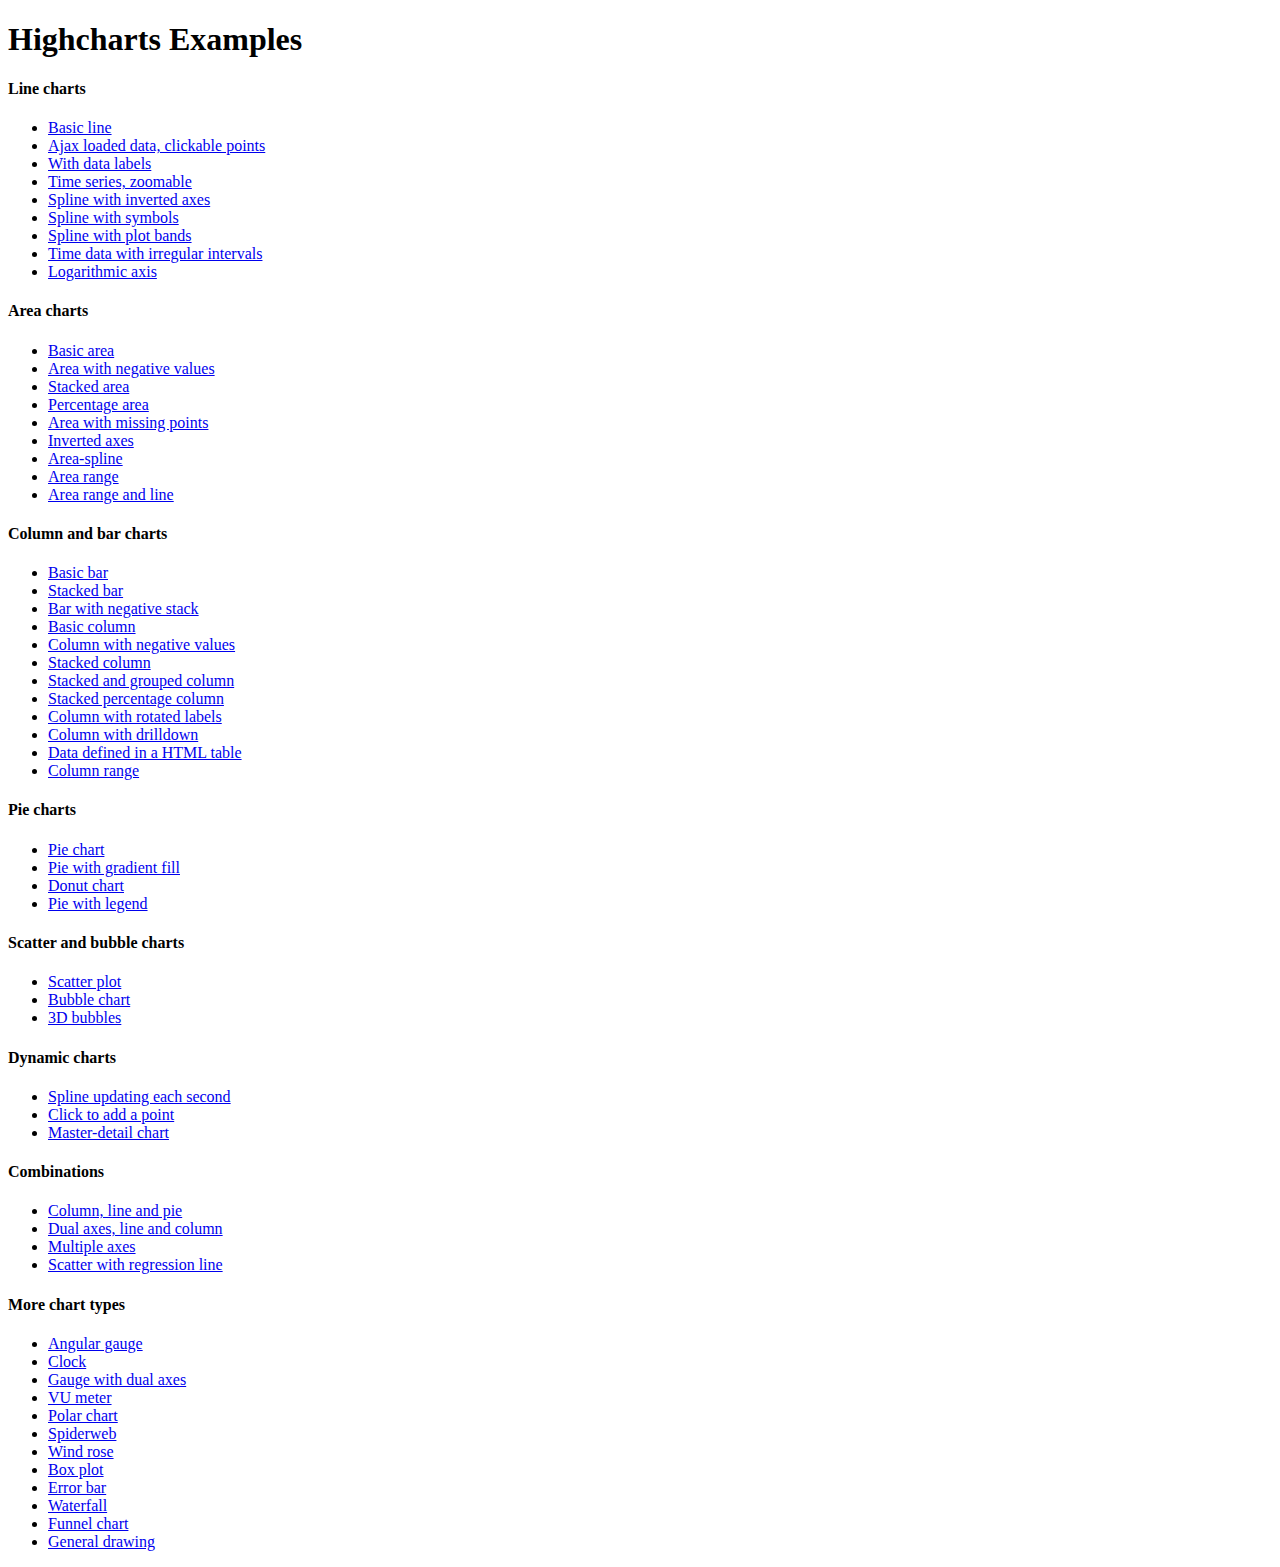
<file: barylka_django/web/static/charts/index.htm>
<!DOCTYPE HTML PUBLIC "-//W3C//DTD HTML 4.01//EN" "http://www.w3.org/TR/html4/strict.dtd">
<html>
	<head>
		<meta http-equiv="Content-Type" content="text/html; charset=iso-utf-8" />
		<title>Highcharts Examples</title>
	</head>
	<body>
		<h1>Highcharts Examples</h1>
		<h4>Line charts</h4>
		<ul>
			<li><a href="examples/line-basic/index.htm">Basic line</a></li>
			<li><a href="examples/line-ajax/index.htm">Ajax loaded data, clickable points</a></li>
			<li><a href="examples/line-labels/index.htm">With data labels</a></li>
			<li><a href="examples/line-time-series/index.htm">Time series, zoomable</a></li>
			<li><a href="examples/spline-inverted/index.htm">Spline with inverted axes</a></li>
			<li><a href="examples/spline-symbols/index.htm">Spline with symbols</a></li>
			<li><a href="examples/spline-plot-bands/index.htm">Spline with plot bands</a></li>
			<li><a href="examples/spline-irregular-time/index.htm">Time data with irregular intervals</a></li>
			<li><a href="examples/line-log-axis/index.htm">Logarithmic axis</a></li>
		</ul>
		<h4>Area charts</h4>
		<ul>
			<li><a href="examples/area-basic/index.htm">Basic area</a></li>
			<li><a href="examples/area-negative/index.htm">Area with negative values</a></li>
			<li><a href="examples/area-stacked/index.htm">Stacked area</a></li>
			<li><a href="examples/area-stacked-percent/index.htm">Percentage area</a></li>
			<li><a href="examples/area-missing/index.htm">Area with missing points</a></li>
			<li><a href="examples/area-inverted/index.htm">Inverted axes</a></li>
			<li><a href="examples/areaspline/index.htm">Area-spline</a></li>
			<li><a href="examples/arearange/index.htm">Area range</a></li>
			<li><a href="examples/arearange-line/index.htm">Area range and line</a></li>
		</ul>
		<h4>Column and bar charts</h4>
		<ul>
			<li><a href="examples/bar-basic/index.htm">Basic bar</a></li>
			<li><a href="examples/bar-stacked/index.htm">Stacked bar</a></li>
			<li><a href="examples/bar-negative-stack/index.htm">Bar with negative stack</a></li>
			<li><a href="examples/column-basic/index.htm">Basic column</a></li>
			<li><a href="examples/column-negative/index.htm">Column with negative values</a></li>
			<li><a href="examples/column-stacked/index.htm">Stacked column</a></li>
			<li><a href="examples/column-stacked-and-grouped/index.htm">Stacked and grouped column</a></li>
			<li><a href="examples/column-stacked-percent/index.htm">Stacked percentage column</a></li>
			<li><a href="examples/column-rotated-labels/index.htm">Column with rotated labels</a></li>
			<li><a href="examples/column-drilldown/index.htm">Column with drilldown</a></li>
			<li><a href="examples/column-parsed/index.htm">Data defined in a HTML table</a></li>
			<li><a href="examples/columnrange/index.htm">Column range</a></li>
		</ul>
		<h4>Pie charts</h4>
		<ul>
			<li><a href="examples/pie-basic/index.htm">Pie chart</a></li>
			<li><a href="examples/pie-gradient/index.htm">Pie with gradient fill</a></li>
			<li><a href="examples/pie-donut/index.htm">Donut chart</a></li>
			<li><a href="examples/pie-legend/index.htm">Pie with legend</a></li>
		</ul>
		<h4>Scatter and bubble charts</h4>
		<ul>
			<li><a href="examples/scatter/index.htm">Scatter plot</a></li>
			<li><a href="examples/bubble/index.htm">Bubble chart</a></li>
			<li><a href="examples/bubble-3d/index.htm">3D bubbles</a></li>
		</ul>
		<h4>Dynamic charts</h4>
		<ul>
			<li><a href="examples/dynamic-update/index.htm">Spline updating each second</a></li>
			<li><a href="examples/dynamic-click-to-add/index.htm">Click to add a point</a></li>
			<li><a href="examples/dynamic-master-detail/index.htm">Master-detail chart</a></li>
		</ul>
		<h4>Combinations</h4>
		<ul>
			<li><a href="examples/combo/index.htm">Column, line and pie</a></li>
			<li><a href="examples/combo-dual-axes/index.htm">Dual axes, line and column</a></li>
			<li><a href="examples/combo-multi-axes/index.htm">Multiple axes</a></li>
			<li><a href="examples/combo-regression/index.htm">Scatter with regression line</a></li>
		</ul>
		<h4>More chart types</h4>
		<ul>
			<li><a href="examples/gauge-speedometer/index.htm">Angular gauge</a></li>
			<li><a href="examples/gauge-clock/index.htm">Clock</a></li>
			<li><a href="examples/gauge-dual/index.htm">Gauge with dual axes</a></li>
			<li><a href="examples/gauge-vu-meter/index.htm">VU meter</a></li>
			<li><a href="examples/polar/index.htm">Polar chart</a></li>
			<li><a href="examples/polar-spider/index.htm">Spiderweb</a></li>
			<li><a href="examples/polar-wind-rose/index.htm">Wind rose</a></li>
			<li><a href="examples/box-plot/index.htm">Box plot</a></li>
			<li><a href="examples/error-bar/index.htm">Error bar</a></li>
			<li><a href="examples/waterfall/index.htm">Waterfall</a></li>
			<li><a href="examples/funnel/index.htm">Funnel chart</a></li>
			<li><a href="examples/renderer/index.htm">General drawing</a></li>
		</ul>
	</body>
</html>
</file>
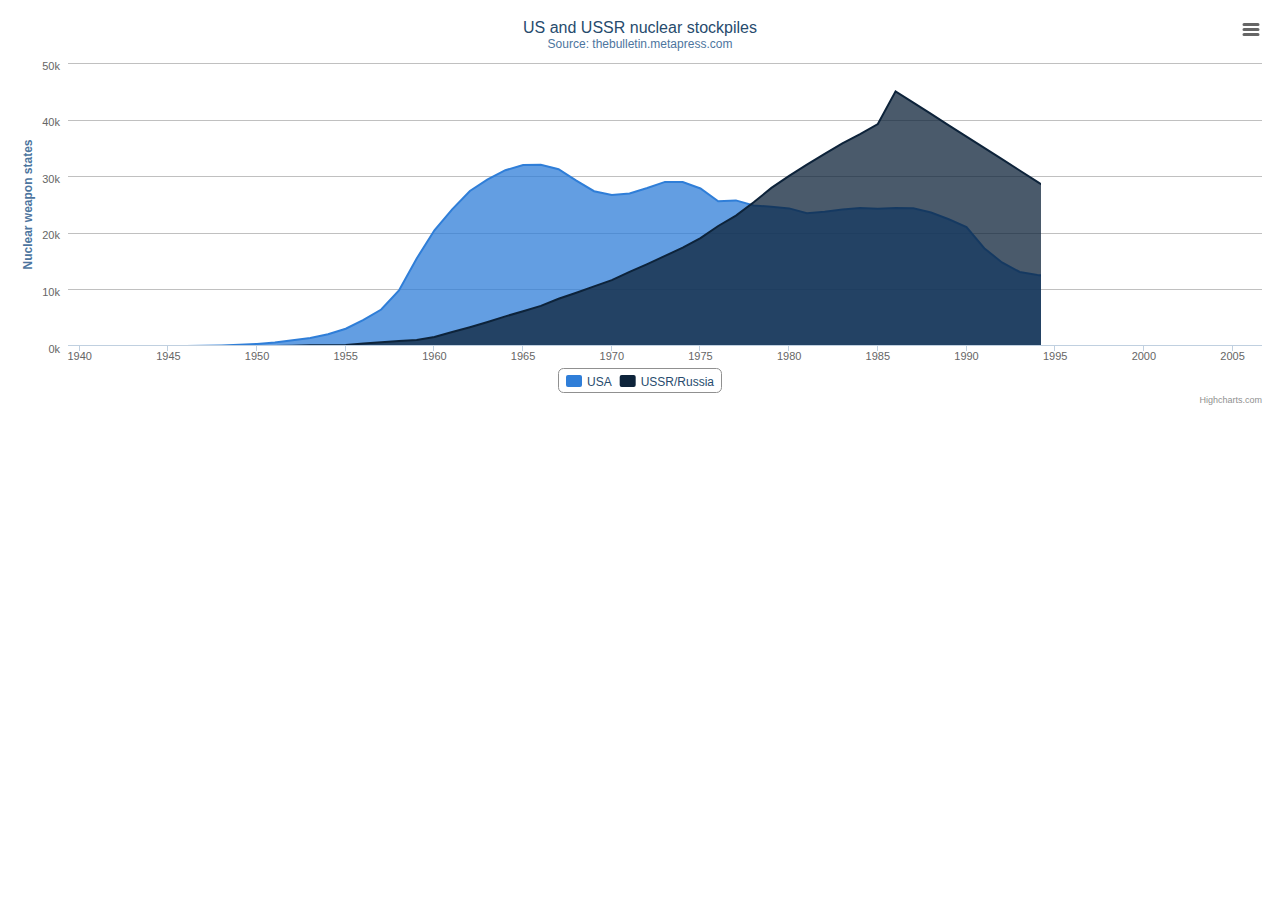
<file: barylka_django/web/static/charts/examples/area-basic/index.htm>
<!DOCTYPE HTML>
<html>
	<head>
		<meta http-equiv="Content-Type" content="text/html; charset=utf-8">
		<title>Highcharts Example</title>

		<script type="text/javascript" src="http://ajax.googleapis.com/ajax/libs/jquery/1.8.2/jquery.min.js"></script>
		<script type="text/javascript">
$(function () {
        $('#container').highcharts({
            chart: {
                type: 'area'
            },
            title: {
                text: 'US and USSR nuclear stockpiles'
            },
            subtitle: {
                text: 'Source: <a href="http://thebulletin.metapress.com/content/c4120650912x74k7/fulltext.pdf">'+
                    'thebulletin.metapress.com</a>'
            },
            xAxis: {
                labels: {
                    formatter: function() {
                        return this.value; // clean, unformatted number for year
                    }
                }
            },
            yAxis: {
                title: {
                    text: 'Nuclear weapon states'
                },
                labels: {
                    formatter: function() {
                        return this.value / 1000 +'k';
                    }
                }
            },
            tooltip: {
                pointFormat: '{series.name} produced <b>{point.y:,.0f}</b><br/>warheads in {point.x}'
            },
            plotOptions: {
                area: {
                    pointStart: 1940,
                    marker: {
                        enabled: false,
                        symbol: 'circle',
                        radius: 2,
                        states: {
                            hover: {
                                enabled: true
                            }
                        }
                    }
                }
            },
            series: [{
                name: 'USA',
                data: [null, null, null, null, null, 6 , 11, 32, 110, 235, 369, 640,
                    1005, 1436, 2063, 3057, 4618, 6444, 9822, 15468, 20434, 24126,
                    27387, 29459, 31056, 31982, 32040, 31233, 29224, 27342, 26662,
                    26956, 27912, 28999, 28965, 27826, 25579, 25722, 24826, 24605,
                    24304, 23464, 23708, 24099, 24357, 24237, 24401, 24344, 23586,
                    22380, 21004, 17287, 14747, 13076, 12555, 12144, 11009, 10950,
                    10871, 10824, 10577, 10527, 10475, 10421, 10358, 10295, 10104 ]
            }, {
                name: 'USSR/Russia',
                data: [null, null, null, null, null, null, null , null , null ,null,
                5, 25, 50, 120, 150, 200, 426, 660, 869, 1060, 1605, 2471, 3322,
                4238, 5221, 6129, 7089, 8339, 9399, 10538, 11643, 13092, 14478,
                15915, 17385, 19055, 21205, 23044, 25393, 27935, 30062, 32049,
                33952, 35804, 37431, 39197, 45000, 43000, 41000, 39000, 37000,
                35000, 33000, 31000, 29000, 27000, 25000, 24000, 23000, 22000,
                21000, 20000, 19000, 18000, 18000, 17000, 16000]
            }]
        });
    });
    

		</script>
	</head>
	<body>
<script src="../../js/highcharts.js"></script>
<script src="../../js/modules/exporting.js"></script>

<div id="container" style="min-width: 400px; height: 400px; margin: 0 auto"></div>

	</body>
</html>
</file>
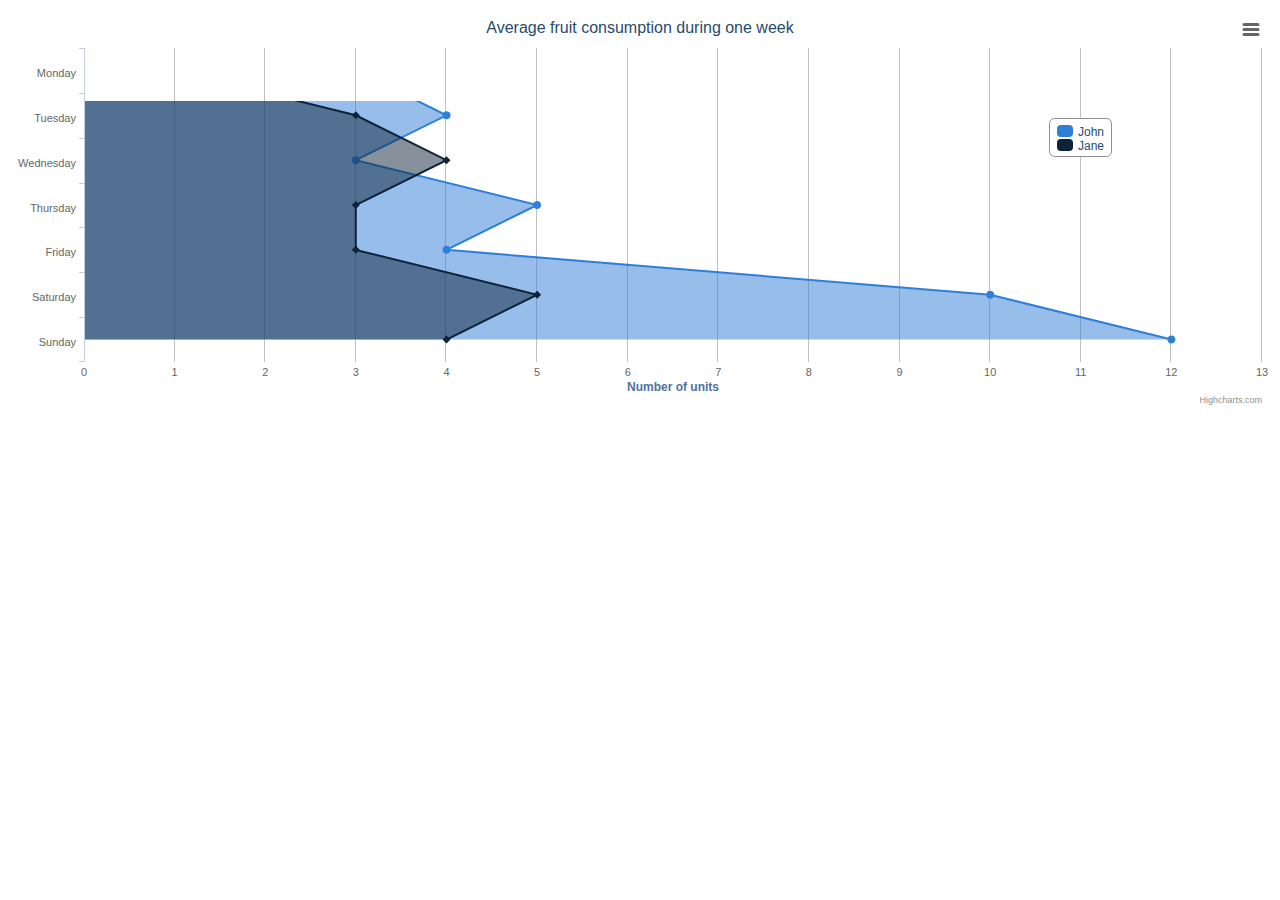
<file: barylka_django/web/static/charts/examples/area-inverted/index.htm>
<!DOCTYPE HTML>
<html>
	<head>
		<meta http-equiv="Content-Type" content="text/html; charset=utf-8">
		<title>Highcharts Example</title>

		<script type="text/javascript" src="http://ajax.googleapis.com/ajax/libs/jquery/1.8.2/jquery.min.js"></script>
		<script type="text/javascript">
$(function () {
        $('#container').highcharts({
            chart: {
                type: 'area',
                inverted: true
            },
            title: {
                text: 'Average fruit consumption during one week'
            },
            subtitle: {
                style: {
                    position: 'absolute',
                    right: '0px',
                    bottom: '10px'
                }
            },
            legend: {
                layout: 'vertical',
                align: 'right',
                verticalAlign: 'top',
                x: -150,
                y: 100,
                floating: true,
                borderWidth: 1,
                backgroundColor: '#FFFFFF'
            },
            xAxis: {
                categories: [
                    'Monday',
                    'Tuesday',
                    'Wednesday',
                    'Thursday',
                    'Friday',
                    'Saturday',
                    'Sunday'
                ]
            },
            yAxis: {
                title: {
                    text: 'Number of units'
                },
                labels: {
                    formatter: function() {
                        return this.value;
                    }
                },
                min: 0
            },
            plotOptions: {
                area: {
                    fillOpacity: 0.5
                }
            },
            series: [{
                name: 'John',
                data: [3, 4, 3, 5, 4, 10, 12]
            }, {
                name: 'Jane',
                data: [1, 3, 4, 3, 3, 5, 4]
            }]
        });
    });
    

		</script>
	</head>
	<body>
<script src="../../js/highcharts.js"></script>
<script src="../../js/modules/exporting.js"></script>

<div id="container" style="min-width: 400px; height: 400px; margin: 0 auto"></div>

	</body>
</html>
</file>
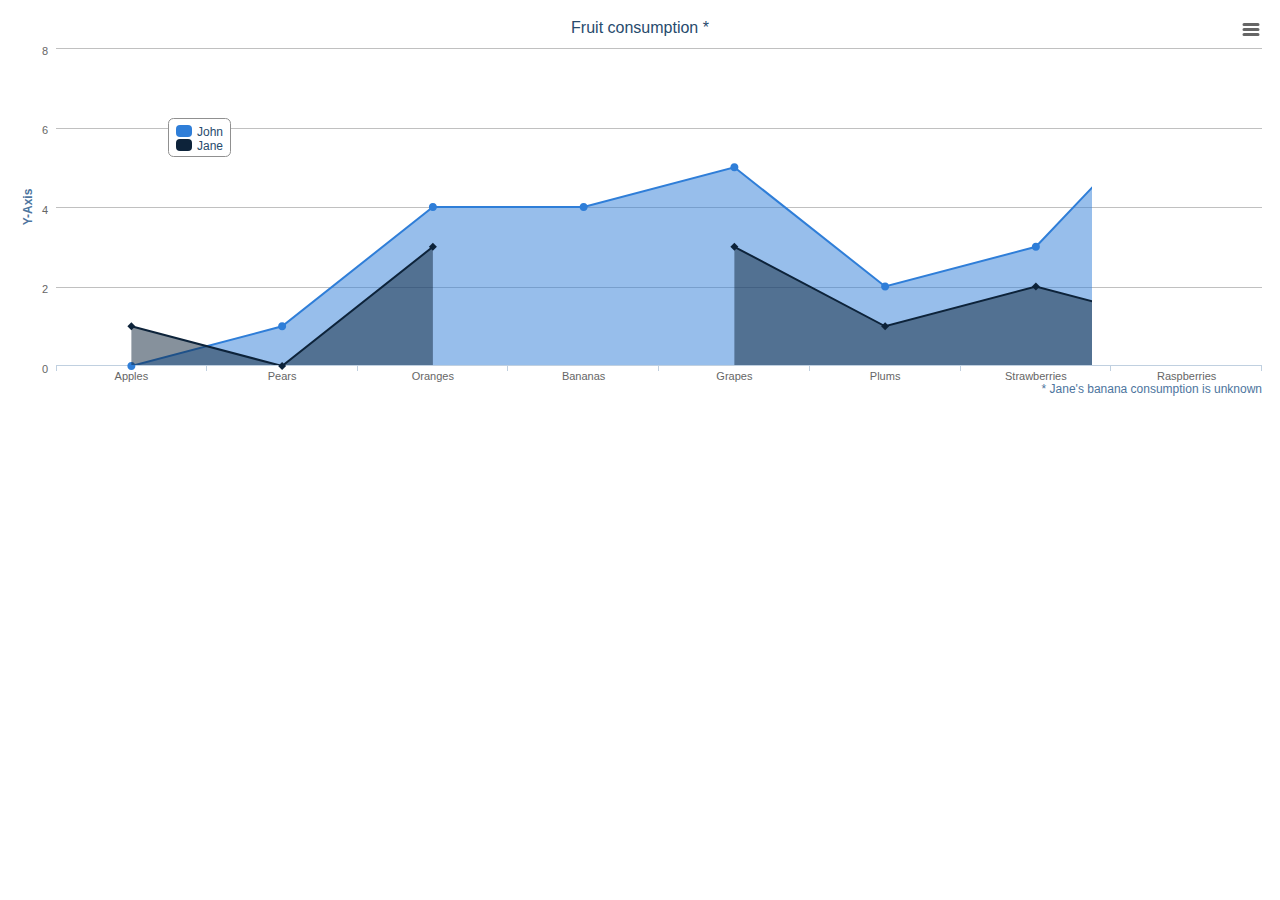
<file: barylka_django/web/static/charts/examples/area-missing/index.htm>
<!DOCTYPE HTML>
<html>
	<head>
		<meta http-equiv="Content-Type" content="text/html; charset=utf-8">
		<title>Highcharts Example</title>

		<script type="text/javascript" src="http://ajax.googleapis.com/ajax/libs/jquery/1.8.2/jquery.min.js"></script>
		<script type="text/javascript">
$(function () {
        $('#container').highcharts({
            chart: {
                type: 'area',
                spacingBottom: 30
            },
            title: {
                text: 'Fruit consumption *'
            },
            subtitle: {
                text: '* Jane\'s banana consumption is unknown',
                floating: true,
                align: 'right',
                verticalAlign: 'bottom',
                y: 15
            },
            legend: {
                layout: 'vertical',
                align: 'left',
                verticalAlign: 'top',
                x: 150,
                y: 100,
                floating: true,
                borderWidth: 1,
                backgroundColor: '#FFFFFF'
            },
            xAxis: {
                categories: ['Apples', 'Pears', 'Oranges', 'Bananas', 'Grapes', 'Plums', 'Strawberries', 'Raspberries']
            },
            yAxis: {
                title: {
                    text: 'Y-Axis'
                },
                labels: {
                    formatter: function() {
                        return this.value;
                    }
                }
            },
            tooltip: {
                formatter: function() {
                    return '<b>'+ this.series.name +'</b><br/>'+
                    this.x +': '+ this.y;
                }
            },
            plotOptions: {
                area: {
                    fillOpacity: 0.5
                }
            },
            credits: {
                enabled: false
            },
            series: [{
                name: 'John',
                data: [0, 1, 4, 4, 5, 2, 3, 7]
            }, {
                name: 'Jane',
                data: [1, 0, 3, null, 3, 1, 2, 1]
            }]
        });
    });
    

		</script>
	</head>
	<body>
<script src="../../js/highcharts.js"></script>
<script src="../../js/modules/exporting.js"></script>

<div id="container" style="min-width: 400px; height: 400px; margin: 0 auto"></div>

	</body>
</html>
</file>
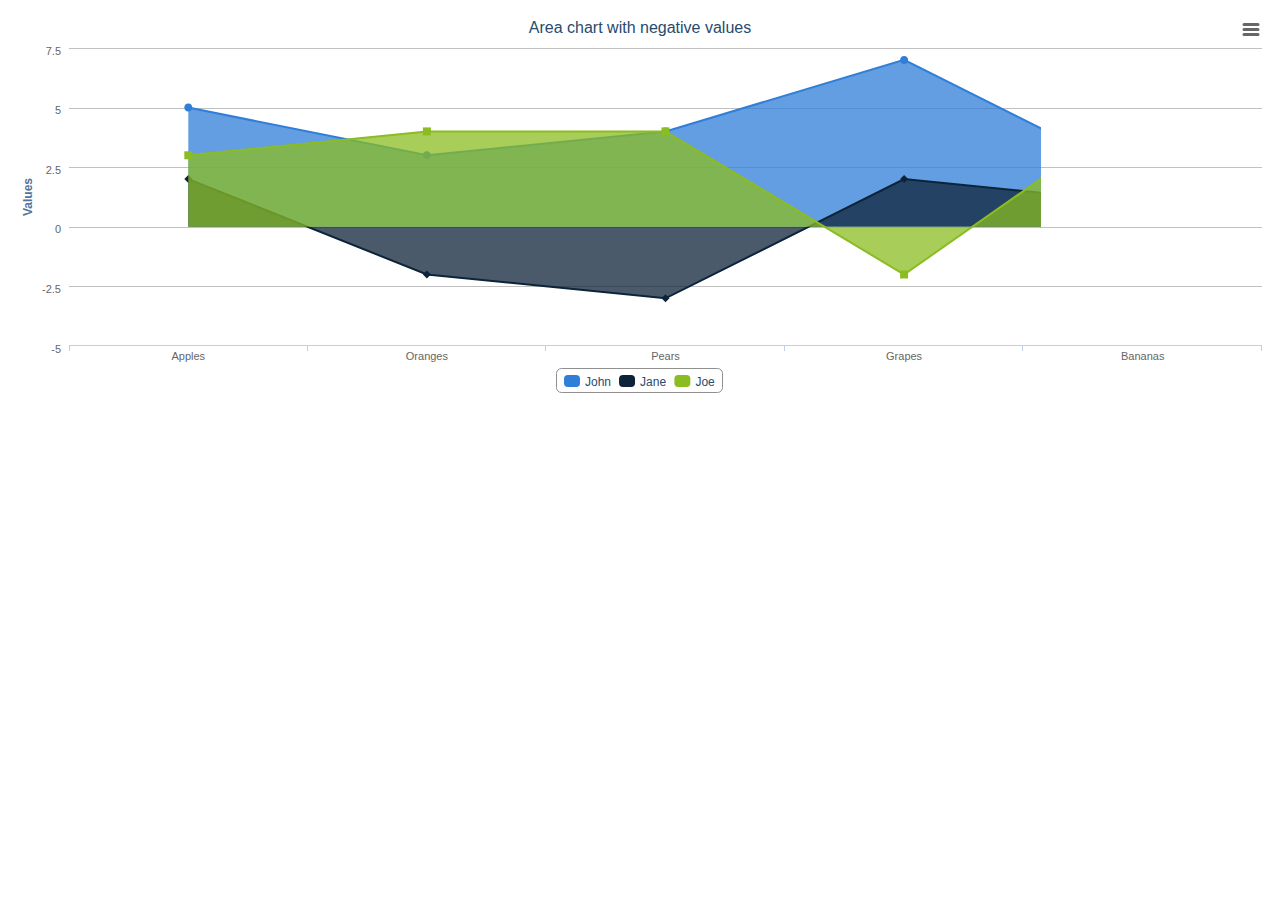
<file: barylka_django/web/static/charts/examples/area-negative/index.htm>
<!DOCTYPE HTML>
<html>
	<head>
		<meta http-equiv="Content-Type" content="text/html; charset=utf-8">
		<title>Highcharts Example</title>

		<script type="text/javascript" src="http://ajax.googleapis.com/ajax/libs/jquery/1.8.2/jquery.min.js"></script>
		<script type="text/javascript">
$(function () {
        $('#container').highcharts({
            chart: {
                type: 'area'
            },
            title: {
                text: 'Area chart with negative values'
            },
            xAxis: {
                categories: ['Apples', 'Oranges', 'Pears', 'Grapes', 'Bananas']
            },
            credits: {
                enabled: false
            },
            series: [{
                name: 'John',
                data: [5, 3, 4, 7, 2]
            }, {
                name: 'Jane',
                data: [2, -2, -3, 2, 1]
            }, {
                name: 'Joe',
                data: [3, 4, 4, -2, 5]
            }]
        });
    });
    

		</script>
	</head>
	<body>
<script src="../../js/highcharts.js"></script>
<script src="../../js/modules/exporting.js"></script>

<div id="container" style="min-width: 400px; height: 400px; margin: 0 auto"></div>

	</body>
</html>
</file>
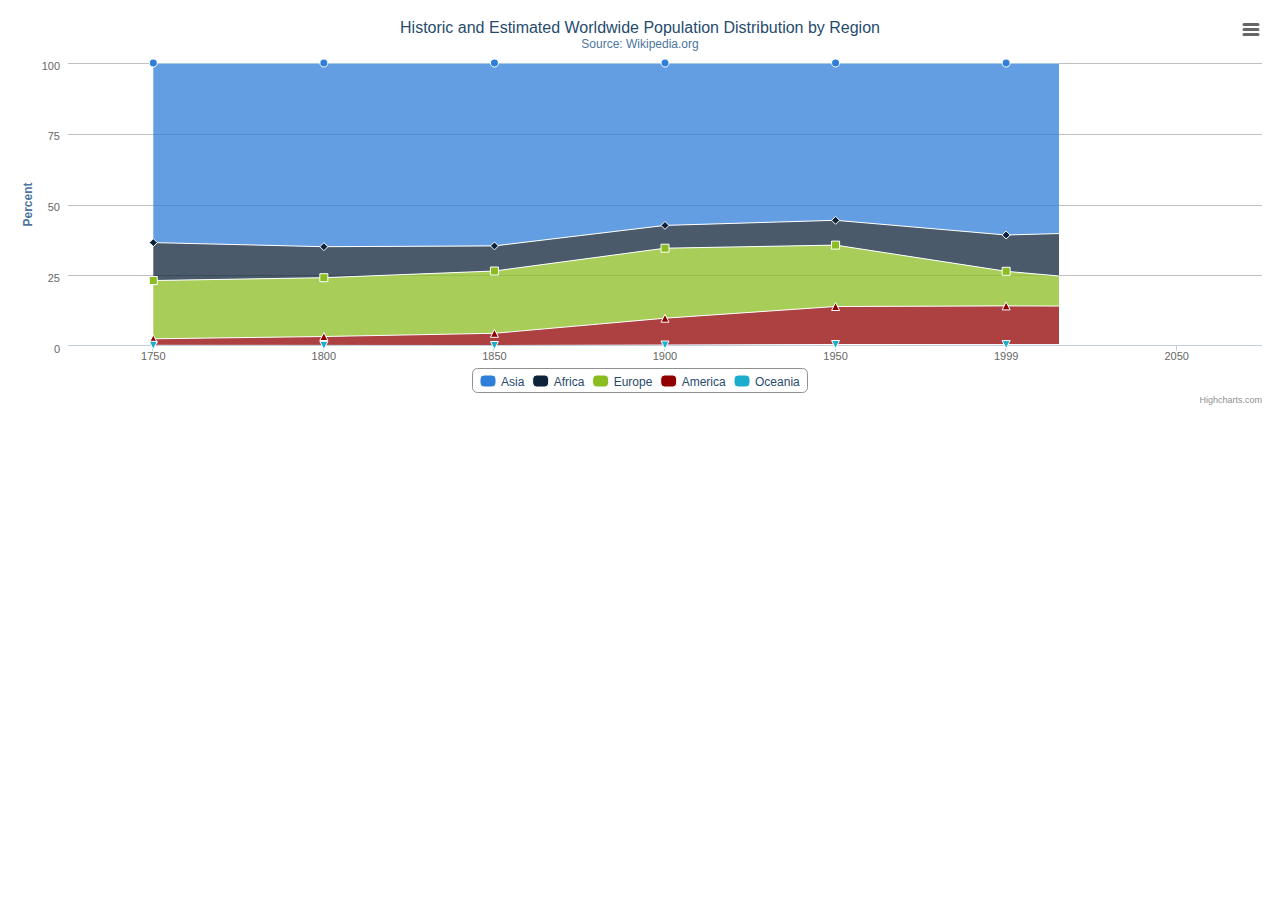
<file: barylka_django/web/static/charts/examples/area-stacked-percent/index.htm>
<!DOCTYPE HTML>
<html>
	<head>
		<meta http-equiv="Content-Type" content="text/html; charset=utf-8">
		<title>Highcharts Example</title>

		<script type="text/javascript" src="http://ajax.googleapis.com/ajax/libs/jquery/1.8.2/jquery.min.js"></script>
		<script type="text/javascript">
$(function () {
        $('#container').highcharts({
            chart: {
                type: 'area'
            },
            title: {
                text: 'Historic and Estimated Worldwide Population Distribution by Region'
            },
            subtitle: {
                text: 'Source: Wikipedia.org'
            },
            xAxis: {
                categories: ['1750', '1800', '1850', '1900', '1950', '1999', '2050'],
                tickmarkPlacement: 'on',
                title: {
                    enabled: false
                }
            },
            yAxis: {
                title: {
                    text: 'Percent'
                }
            },
            tooltip: {
                pointFormat: '<span style="color:{series.color}">{series.name}</span>: <b>{point.percentage:.1f}%</b> ({point.y:,.0f} millions)<br/>',
                shared: true
            },
            plotOptions: {
                area: {
                    stacking: 'percent',
                    lineColor: '#ffffff',
                    lineWidth: 1,
                    marker: {
                        lineWidth: 1,
                        lineColor: '#ffffff'
                    }
                }
            },
            series: [{
                name: 'Asia',
                data: [502, 635, 809, 947, 1402, 3634, 5268]
            }, {
                name: 'Africa',
                data: [106, 107, 111, 133, 221, 767, 1766]
            }, {
                name: 'Europe',
                data: [163, 203, 276, 408, 547, 729, 628]
            }, {
                name: 'America',
                data: [18, 31, 54, 156, 339, 818, 1201]
            }, {
                name: 'Oceania',
                data: [2, 2, 2, 6, 13, 30, 46]
            }]
        });
    });
    

		</script>
	</head>
	<body>
<script src="../../js/highcharts.js"></script>
<script src="../../js/modules/exporting.js"></script>

<div id="container" style="min-width: 400px; height: 400px; margin: 0 auto"></div>

	</body>
</html>
</file>
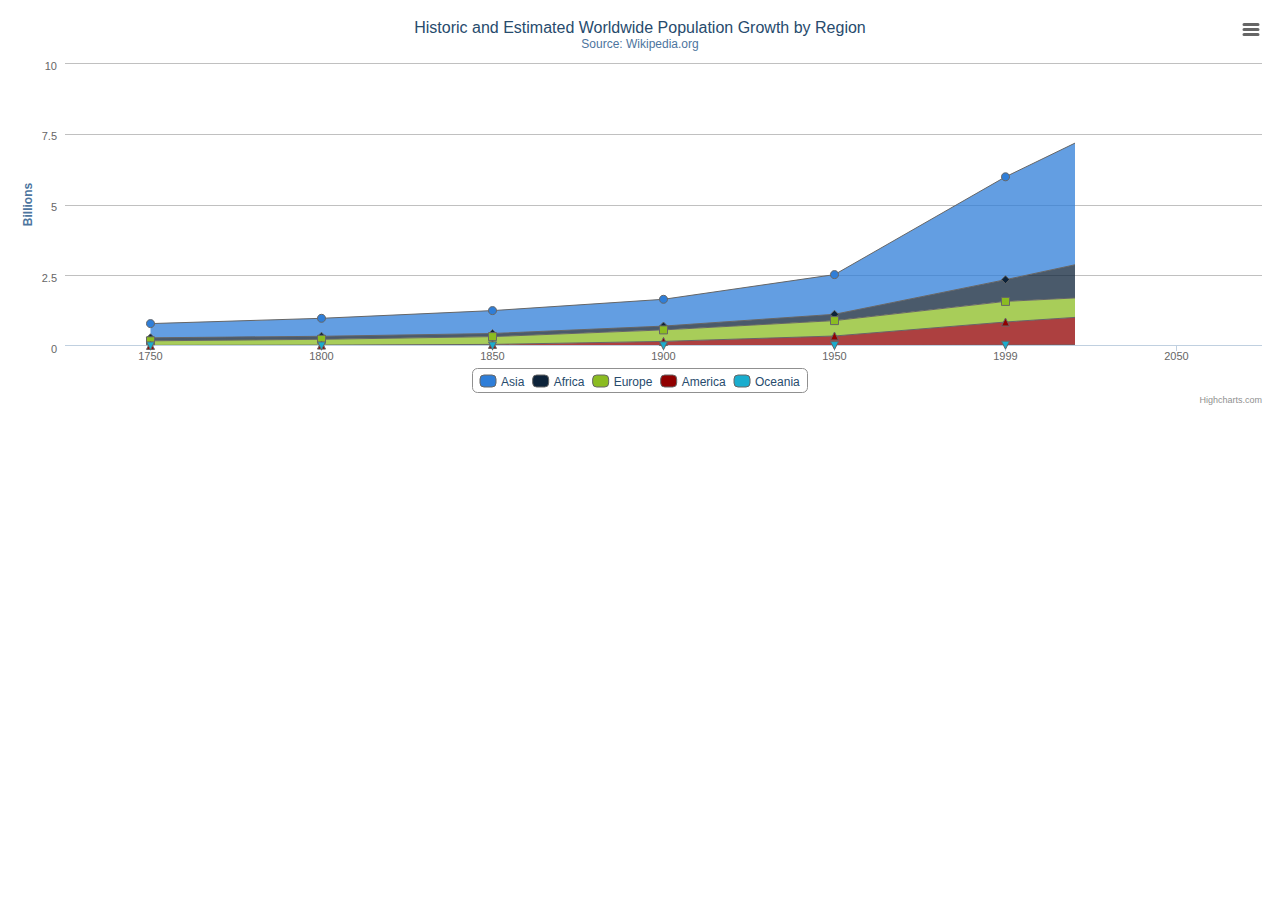
<file: barylka_django/web/static/charts/examples/area-stacked/index.htm>
<!DOCTYPE HTML>
<html>
	<head>
		<meta http-equiv="Content-Type" content="text/html; charset=utf-8">
		<title>Highcharts Example</title>

		<script type="text/javascript" src="http://ajax.googleapis.com/ajax/libs/jquery/1.8.2/jquery.min.js"></script>
		<script type="text/javascript">
$(function () {
        $('#container').highcharts({
            chart: {
                type: 'area'
            },
            title: {
                text: 'Historic and Estimated Worldwide Population Growth by Region'
            },
            subtitle: {
                text: 'Source: Wikipedia.org'
            },
            xAxis: {
                categories: ['1750', '1800', '1850', '1900', '1950', '1999', '2050'],
                tickmarkPlacement: 'on',
                title: {
                    enabled: false
                }
            },
            yAxis: {
                title: {
                    text: 'Billions'
                },
                labels: {
                    formatter: function() {
                        return this.value / 1000;
                    }
                }
            },
            tooltip: {
                shared: true,
                valueSuffix: ' millions'
            },
            plotOptions: {
                area: {
                    stacking: 'normal',
                    lineColor: '#666666',
                    lineWidth: 1,
                    marker: {
                        lineWidth: 1,
                        lineColor: '#666666'
                    }
                }
            },
            series: [{
                name: 'Asia',
                data: [502, 635, 809, 947, 1402, 3634, 5268]
            }, {
                name: 'Africa',
                data: [106, 107, 111, 133, 221, 767, 1766]
            }, {
                name: 'Europe',
                data: [163, 203, 276, 408, 547, 729, 628]
            }, {
                name: 'America',
                data: [18, 31, 54, 156, 339, 818, 1201]
            }, {
                name: 'Oceania',
                data: [2, 2, 2, 6, 13, 30, 46]
            }]
        });
    });
    

		</script>
	</head>
	<body>
<script src="../../js/highcharts.js"></script>
<script src="../../js/modules/exporting.js"></script>

<div id="container" style="min-width: 400px; height: 400px; margin: 0 auto"></div>

	</body>
</html>
</file>
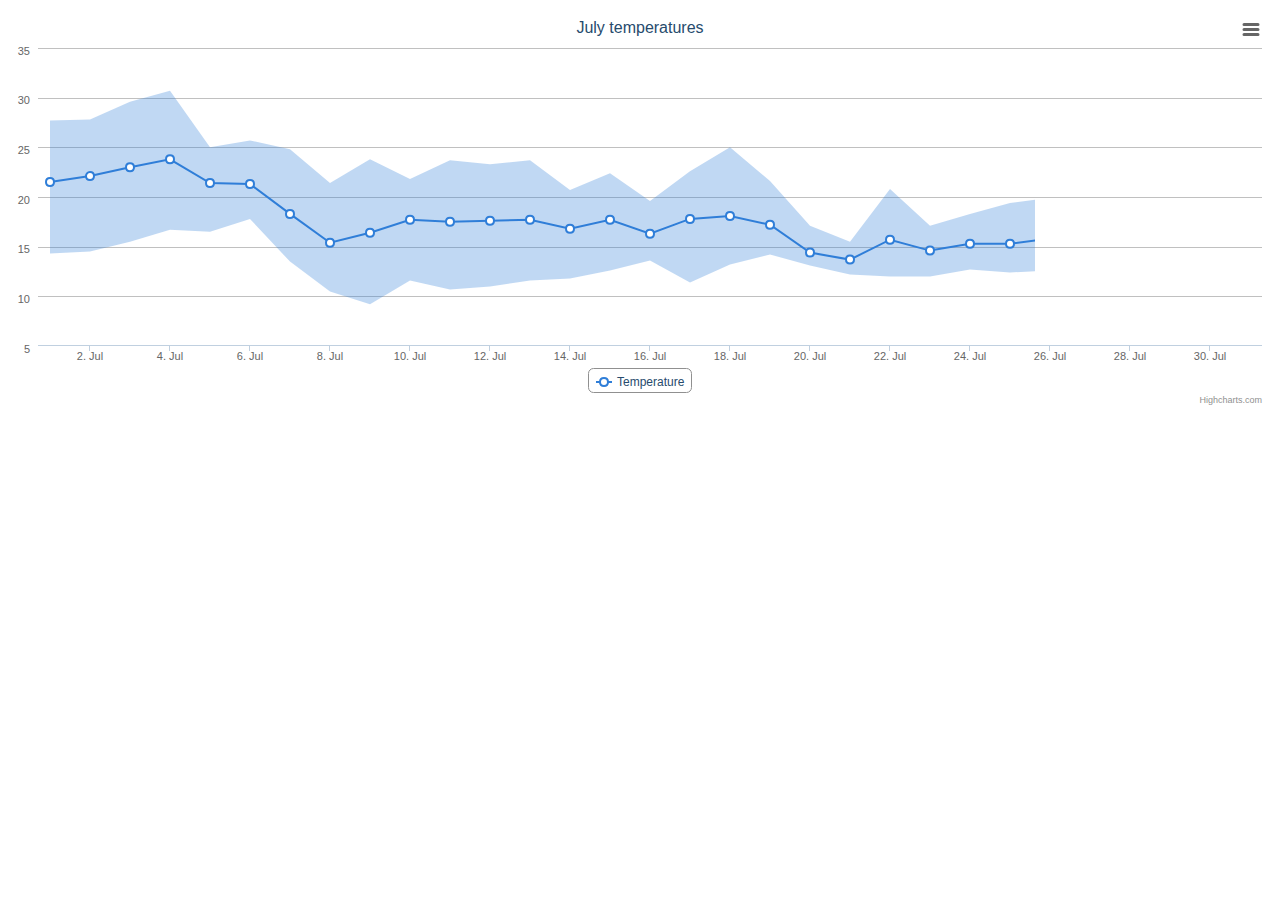
<file: barylka_django/web/static/charts/examples/arearange-line/index.htm>
<!DOCTYPE HTML>
<html>
	<head>
		<meta http-equiv="Content-Type" content="text/html; charset=utf-8">
		<title>Highcharts Example</title>

		<script type="text/javascript" src="http://ajax.googleapis.com/ajax/libs/jquery/1.8.2/jquery.min.js"></script>
		<script type="text/javascript">
$(function () {

	var ranges = [
			[1246406400000, 14.3, 27.7],
			[1246492800000, 14.5, 27.8],
			[1246579200000, 15.5, 29.6],
			[1246665600000, 16.7, 30.7],
			[1246752000000, 16.5, 25.0],
			[1246838400000, 17.8, 25.7],
			[1246924800000, 13.5, 24.8],
			[1247011200000, 10.5, 21.4],
			[1247097600000, 9.2, 23.8],
			[1247184000000, 11.6, 21.8],
			[1247270400000, 10.7, 23.7],
			[1247356800000, 11.0, 23.3],
			[1247443200000, 11.6, 23.7],
			[1247529600000, 11.8, 20.7],
			[1247616000000, 12.6, 22.4],
			[1247702400000, 13.6, 19.6],
			[1247788800000, 11.4, 22.6],
			[1247875200000, 13.2, 25.0],
			[1247961600000, 14.2, 21.6],
			[1248048000000, 13.1, 17.1],
			[1248134400000, 12.2, 15.5],
			[1248220800000, 12.0, 20.8],
			[1248307200000, 12.0, 17.1],
			[1248393600000, 12.7, 18.3],
			[1248480000000, 12.4, 19.4],
			[1248566400000, 12.6, 19.9],
			[1248652800000, 11.9, 20.2],
			[1248739200000, 11.0, 19.3],
			[1248825600000, 10.8, 17.8],
			[1248912000000, 11.8, 18.5],
			[1248998400000, 10.8, 16.1]
		],
		averages = [
			[1246406400000, 21.5],
			[1246492800000, 22.1],
			[1246579200000, 23],
			[1246665600000, 23.8],
			[1246752000000, 21.4],
			[1246838400000, 21.3],
			[1246924800000, 18.3],
			[1247011200000, 15.4],
			[1247097600000, 16.4],
			[1247184000000, 17.7],
			[1247270400000, 17.5],
			[1247356800000, 17.6],
			[1247443200000, 17.7],
			[1247529600000, 16.8],
			[1247616000000, 17.7],
			[1247702400000, 16.3],
			[1247788800000, 17.8],
			[1247875200000, 18.1],
			[1247961600000, 17.2],
			[1248048000000, 14.4],
			[1248134400000, 13.7],
			[1248220800000, 15.7],
			[1248307200000, 14.6],
			[1248393600000, 15.3],
			[1248480000000, 15.3],
			[1248566400000, 15.8],
			[1248652800000, 15.2],
			[1248739200000, 14.8],
			[1248825600000, 14.4],
			[1248912000000, 15],
			[1248998400000, 13.6]
		];

    
    	$('#container').highcharts({
    	
		    title: {
		        text: 'July temperatures'
		    },
		
		    xAxis: {
		        type: 'datetime'
		    },
		    
		    yAxis: {
		        title: {
		            text: null
		        }
		    },
		
		    tooltip: {
		        crosshairs: true,
		        shared: true,
		        valueSuffix: '°C'
		    },
		    
		    legend: {
		    },
		
		    series: [{
		    	name: 'Temperature',
		    	data: averages,
		    	zIndex: 1,
		    	marker: {
		    		fillColor: 'white',
		    		lineWidth: 2,
		    		lineColor: Highcharts.getOptions().colors[0]
		    	}
		    }, {
		        name: 'Range',
		        data: ranges,
		        type: 'arearange',
		        lineWidth: 0,
		    	linkedTo: ':previous',
		    	color: Highcharts.getOptions().colors[0],
		    	fillOpacity: 0.3,
		    	zIndex: 0
		    }]
		
		});
    
});
		</script>
	</head>
	<body>
<script src="../../js/highcharts.js"></script>
<script src="../../js/highcharts-more.js"></script>
<script src="../../js/modules/exporting.js"></script>

<div id="container" style="min-width: 400px; height: 400px; margin: 0 auto"></div>

	</body>
</html>
</file>
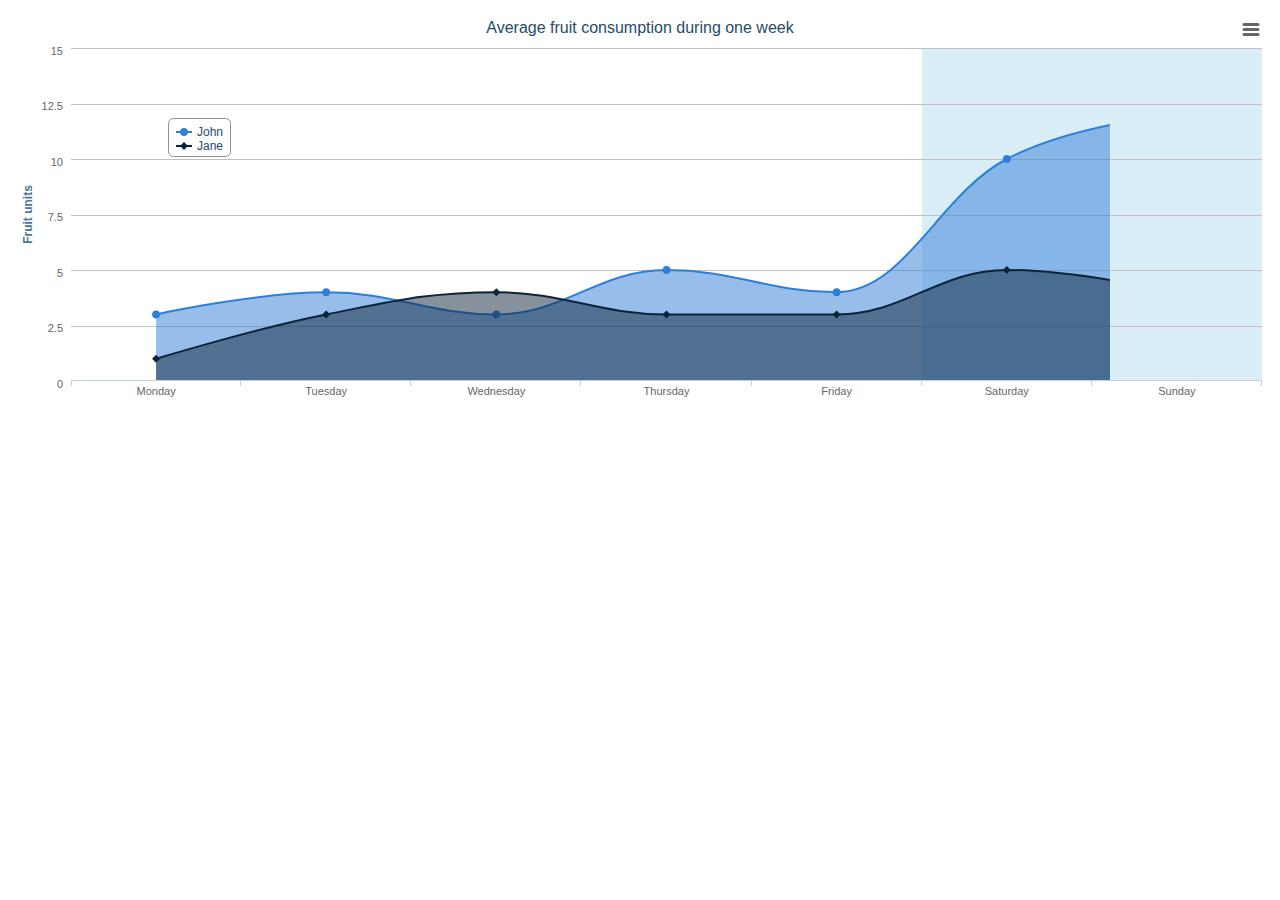
<file: barylka_django/web/static/charts/examples/areaspline/index.htm>
<!DOCTYPE HTML>
<html>
	<head>
		<meta http-equiv="Content-Type" content="text/html; charset=utf-8">
		<title>Highcharts Example</title>

		<script type="text/javascript" src="http://ajax.googleapis.com/ajax/libs/jquery/1.8.2/jquery.min.js"></script>
		<script type="text/javascript">
$(function () {
        $('#container').highcharts({
            chart: {
                type: 'areaspline'
            },
            title: {
                text: 'Average fruit consumption during one week'
            },
            legend: {
                layout: 'vertical',
                align: 'left',
                verticalAlign: 'top',
                x: 150,
                y: 100,
                floating: true,
                borderWidth: 1,
                backgroundColor: '#FFFFFF'
            },
            xAxis: {
                categories: [
                    'Monday',
                    'Tuesday',
                    'Wednesday',
                    'Thursday',
                    'Friday',
                    'Saturday',
                    'Sunday'
                ],
                plotBands: [{ // visualize the weekend
                    from: 4.5,
                    to: 6.5,
                    color: 'rgba(68, 170, 213, .2)'
                }]
            },
            yAxis: {
                title: {
                    text: 'Fruit units'
                }
            },
            tooltip: {
                shared: true,
                valueSuffix: ' units'
            },
            credits: {
                enabled: false
            },
            plotOptions: {
                areaspline: {
                    fillOpacity: 0.5
                }
            },
            series: [{
                name: 'John',
                data: [3, 4, 3, 5, 4, 10, 12]
            }, {
                name: 'Jane',
                data: [1, 3, 4, 3, 3, 5, 4]
            }]
        });
    });
    

		</script>
	</head>
	<body>
<script src="../../js/highcharts.js"></script>
<script src="../../js/modules/exporting.js"></script>

<div id="container" style="min-width: 400px; height: 400px; margin: 0 auto"></div>

	</body>
</html>
</file>
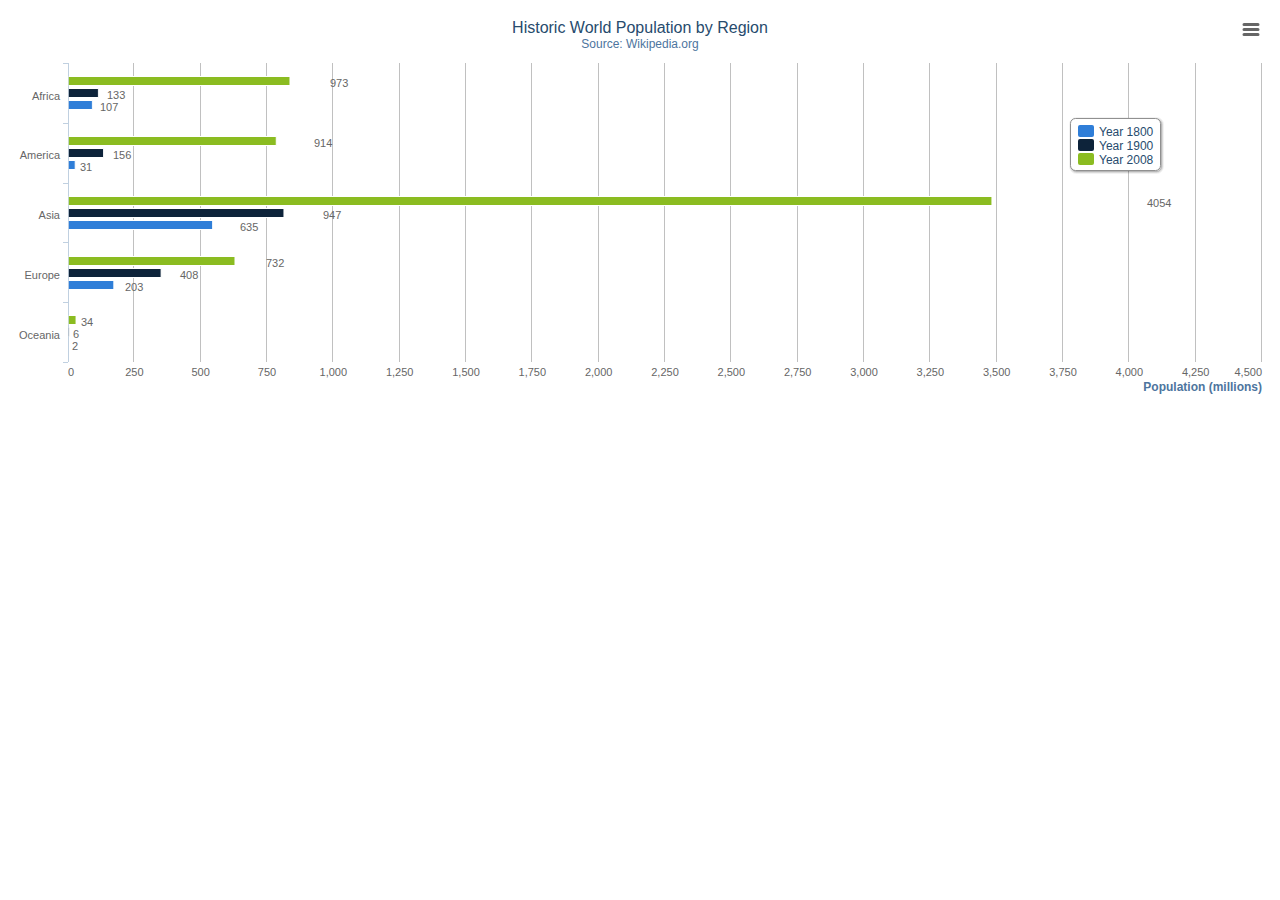
<file: barylka_django/web/static/charts/examples/bar-basic/index.htm>
<!DOCTYPE HTML>
<html>
	<head>
		<meta http-equiv="Content-Type" content="text/html; charset=utf-8">
		<title>Highcharts Example</title>

		<script type="text/javascript" src="http://ajax.googleapis.com/ajax/libs/jquery/1.8.2/jquery.min.js"></script>
		<script type="text/javascript">
$(function () {
        $('#container').highcharts({
            chart: {
                type: 'bar'
            },
            title: {
                text: 'Historic World Population by Region'
            },
            subtitle: {
                text: 'Source: Wikipedia.org'
            },
            xAxis: {
                categories: ['Africa', 'America', 'Asia', 'Europe', 'Oceania'],
                title: {
                    text: null
                }
            },
            yAxis: {
                min: 0,
                title: {
                    text: 'Population (millions)',
                    align: 'high'
                },
                labels: {
                    overflow: 'justify'
                }
            },
            tooltip: {
                valueSuffix: ' millions'
            },
            plotOptions: {
                bar: {
                    dataLabels: {
                        enabled: true
                    }
                }
            },
            legend: {
                layout: 'vertical',
                align: 'right',
                verticalAlign: 'top',
                x: -100,
                y: 100,
                floating: true,
                borderWidth: 1,
                backgroundColor: '#FFFFFF',
                shadow: true
            },
            credits: {
                enabled: false
            },
            series: [{
                name: 'Year 1800',
                data: [107, 31, 635, 203, 2]
            }, {
                name: 'Year 1900',
                data: [133, 156, 947, 408, 6]
            }, {
                name: 'Year 2008',
                data: [973, 914, 4054, 732, 34]
            }]
        });
    });
    

		</script>
	</head>
	<body>
<script src="../../js/highcharts.js"></script>
<script src="../../js/modules/exporting.js"></script>

<div id="container" style="min-width: 400px; height: 400px; margin: 0 auto"></div>

	</body>
</html>
</file>
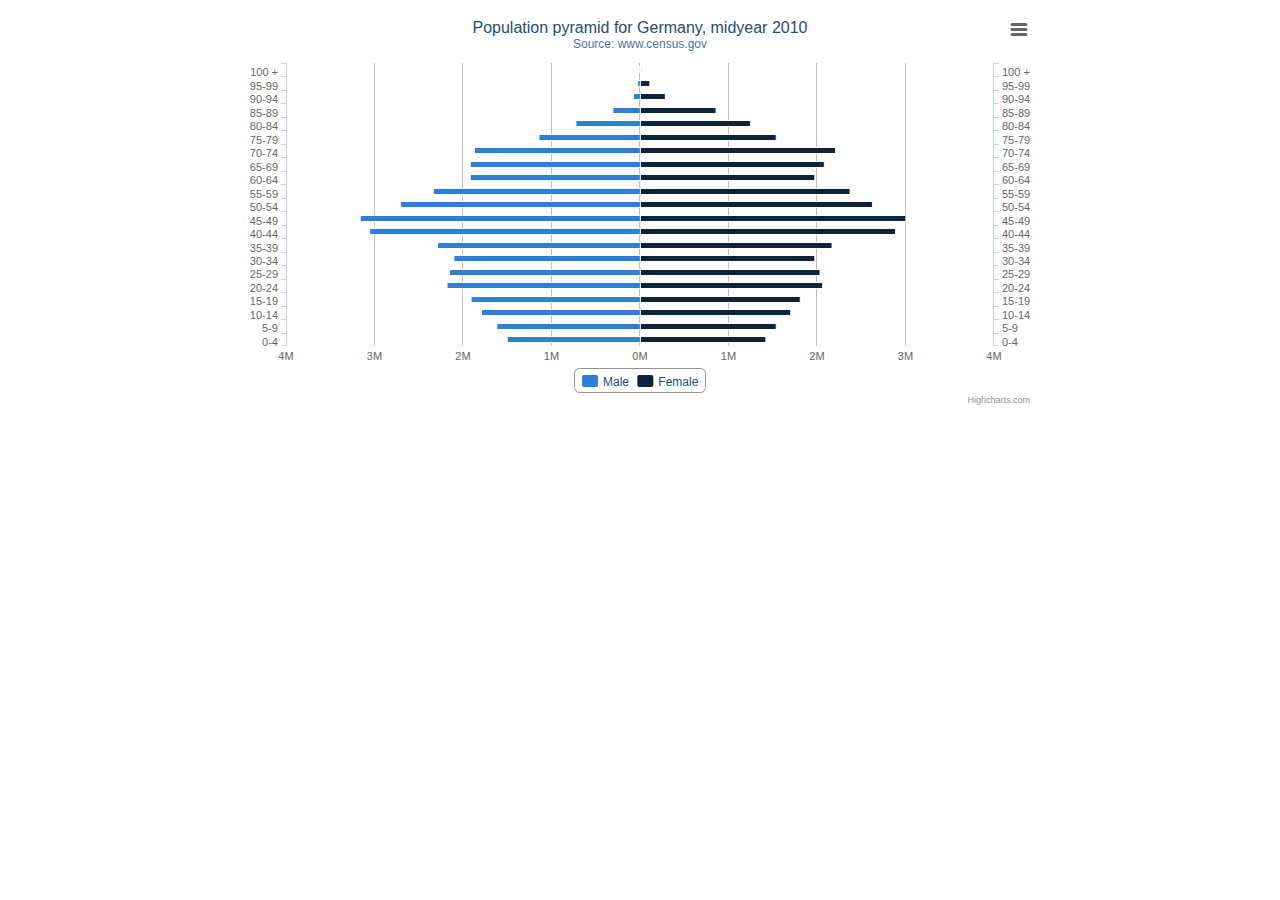
<file: barylka_django/web/static/charts/examples/bar-negative-stack/index.htm>
<!DOCTYPE HTML>
<html>
	<head>
		<meta http-equiv="Content-Type" content="text/html; charset=utf-8">
		<title>Highcharts Example</title>

		<script type="text/javascript" src="http://ajax.googleapis.com/ajax/libs/jquery/1.8.2/jquery.min.js"></script>
		<script type="text/javascript">
$(function () {
    var chart,
        categories = ['0-4', '5-9', '10-14', '15-19',
            '20-24', '25-29', '30-34', '35-39', '40-44',
            '45-49', '50-54', '55-59', '60-64', '65-69',
            '70-74', '75-79', '80-84', '85-89', '90-94',
            '95-99', '100 +'];
    $(document).ready(function() {
        $('#container').highcharts({
            chart: {
                type: 'bar'
            },
            title: {
                text: 'Population pyramid for Germany, midyear 2010'
            },
            subtitle: {
                text: 'Source: www.census.gov'
            },
            xAxis: [{
                categories: categories,
                reversed: false
            }, { // mirror axis on right side
                opposite: true,
                reversed: false,
                categories: categories,
                linkedTo: 0
            }],
            yAxis: {
                title: {
                    text: null
                },
                labels: {
                    formatter: function(){
                        return (Math.abs(this.value) / 1000000) + 'M';
                    }
                },
                min: -4000000,
                max: 4000000
            },
    
            plotOptions: {
                series: {
                    stacking: 'normal'
                }
            },
    
            tooltip: {
                formatter: function(){
                    return '<b>'+ this.series.name +', age '+ this.point.category +'</b><br/>'+
                        'Population: '+ Highcharts.numberFormat(Math.abs(this.point.y), 0);
                }
            },
    
            series: [{
                name: 'Male',
                data: [-1746181, -1884428, -2089758, -2222362, -2537431, -2507081, -2443179,
                    -2664537, -3556505, -3680231, -3143062, -2721122, -2229181, -2227768,
                    -2176300, -1329968, -836804, -354784, -90569, -28367, -3878]
            }, {
                name: 'Female',
                data: [1656154, 1787564, 1981671, 2108575, 2403438, 2366003, 2301402, 2519874,
                    3360596, 3493473, 3050775, 2759560, 2304444, 2426504, 2568938, 1785638,
                    1447162, 1005011, 330870, 130632, 21208]
            }]
        });
    });
    
});
		</script>
	</head>
	<body>
<script src="../../js/highcharts.js"></script>
<script src="../../js/modules/exporting.js"></script>

<div id="container" style="min-width: 400px; max-width: 800px; height: 400px; margin: 0 auto"></div>

	</body>
</html>
</file>
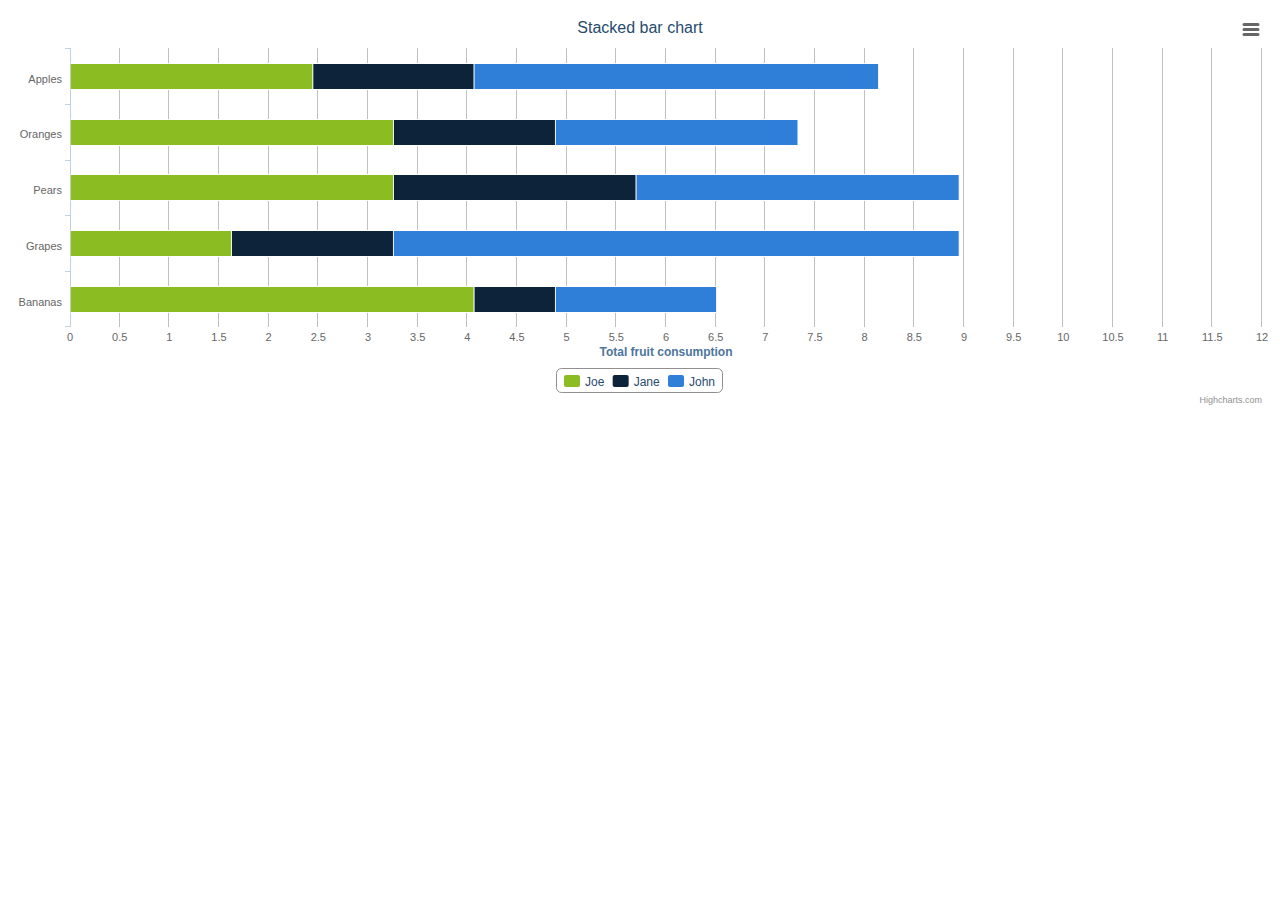
<file: barylka_django/web/static/charts/examples/bar-stacked/index.htm>
<!DOCTYPE HTML>
<html>
	<head>
		<meta http-equiv="Content-Type" content="text/html; charset=utf-8">
		<title>Highcharts Example</title>

		<script type="text/javascript" src="http://ajax.googleapis.com/ajax/libs/jquery/1.8.2/jquery.min.js"></script>
		<script type="text/javascript">
$(function () {
        $('#container').highcharts({
            chart: {
                type: 'bar'
            },
            title: {
                text: 'Stacked bar chart'
            },
            xAxis: {
                categories: ['Apples', 'Oranges', 'Pears', 'Grapes', 'Bananas']
            },
            yAxis: {
                min: 0,
                title: {
                    text: 'Total fruit consumption'
                }
            },
            legend: {
                backgroundColor: '#FFFFFF',
                reversed: true
            },
            plotOptions: {
                series: {
                    stacking: 'normal'
                }
            },
                series: [{
                name: 'John',
                data: [5, 3, 4, 7, 2]
            }, {
                name: 'Jane',
                data: [2, 2, 3, 2, 1]
            }, {
                name: 'Joe',
                data: [3, 4, 4, 2, 5]
            }]
        });
    });
    

		</script>
	</head>
	<body>
<script src="../../js/highcharts.js"></script>
<script src="../../js/modules/exporting.js"></script>

<div id="container" style="min-width: 400px; height: 400px; margin: 0 auto"></div>

	</body>
</html>
</file>
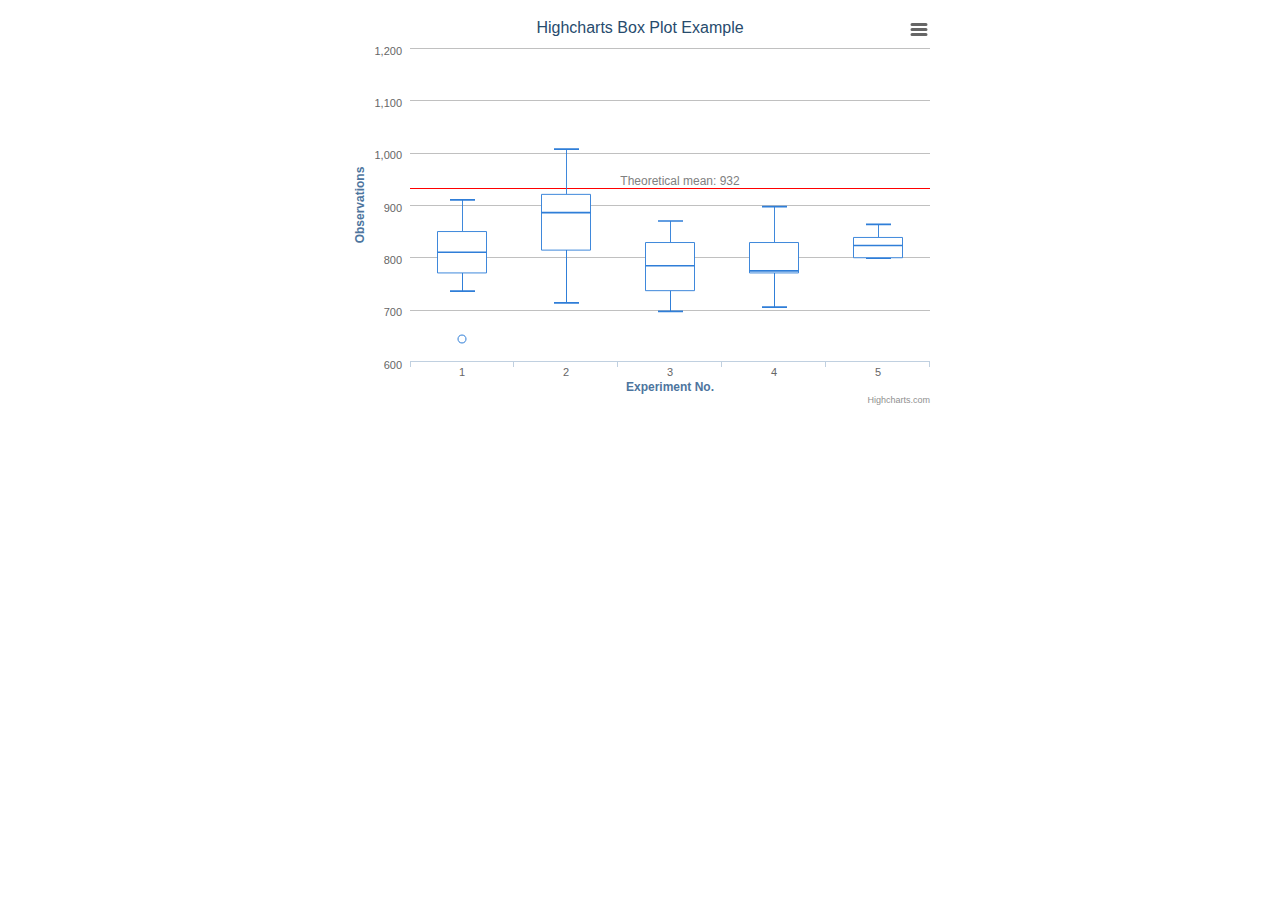
<file: barylka_django/web/static/charts/examples/box-plot/index.htm>
<!DOCTYPE HTML>
<html>
	<head>
		<meta http-equiv="Content-Type" content="text/html; charset=utf-8">
		<title>Highcharts Example</title>

		<script type="text/javascript" src="http://ajax.googleapis.com/ajax/libs/jquery/1.8.2/jquery.min.js"></script>
		<script type="text/javascript">
$(function () {
    $('#container').highcharts({

	    chart: {
	        type: 'boxplot'
	    },
	    
	    title: {
	        text: 'Highcharts Box Plot Example'
	    },
	    
	    legend: {
	        enabled: false
	    },
	
	    xAxis: {
	        categories: ['1', '2', '3', '4', '5'],
	        title: {
	            text: 'Experiment No.'
	        }
	    },
	    
	    yAxis: {
	        title: {
	            text: 'Observations'
	        },
	        plotLines: [{
	            value: 932,
	            color: 'red',
	            width: 1,
	            label: {
	                text: 'Theoretical mean: 932',
	                align: 'center',
	                style: {
	                    color: 'gray'
	                }
	            }
	        }]  
	    },
	
	    series: [{
	        name: 'Observations',
	        data: [
	            [760, 801, 848, 895, 965],
	            [733, 853, 939, 980, 1080],
	            [714, 762, 817, 870, 918],
	            [724, 802, 806, 871, 950],
	            [834, 836, 864, 882, 910]
	        ],
	        tooltip: {
	            headerFormat: '<em>Experiment No {point.key}</em><br/>'
	        }
	    }, {
	        name: 'Outlier',
	        color: Highcharts.getOptions().colors[0],
	        type: 'scatter',
	        data: [ // x, y positions where 0 is the first category
	            [0, 644],
	            [4, 718],
	            [4, 951],
	            [4, 969]
	        ],
	        marker: {
	            fillColor: 'white',
	            lineWidth: 1,
	            lineColor: Highcharts.getOptions().colors[0]
	        },
	        tooltip: {
	            pointFormat: 'Observation: {point.y}'
	        }
	    }]
	
	});
});
		</script>
	</head>
	<body>
<script src="../../js/highcharts.js"></script>
<script src="../../js/highcharts-more.js"></script>
<script src="../../js/modules/exporting.js"></script>

<div id="container" style="height: 400px; margin: auto; min-width: 400px; max-width: 600px"></div>
	</body>
</html>
</file>
